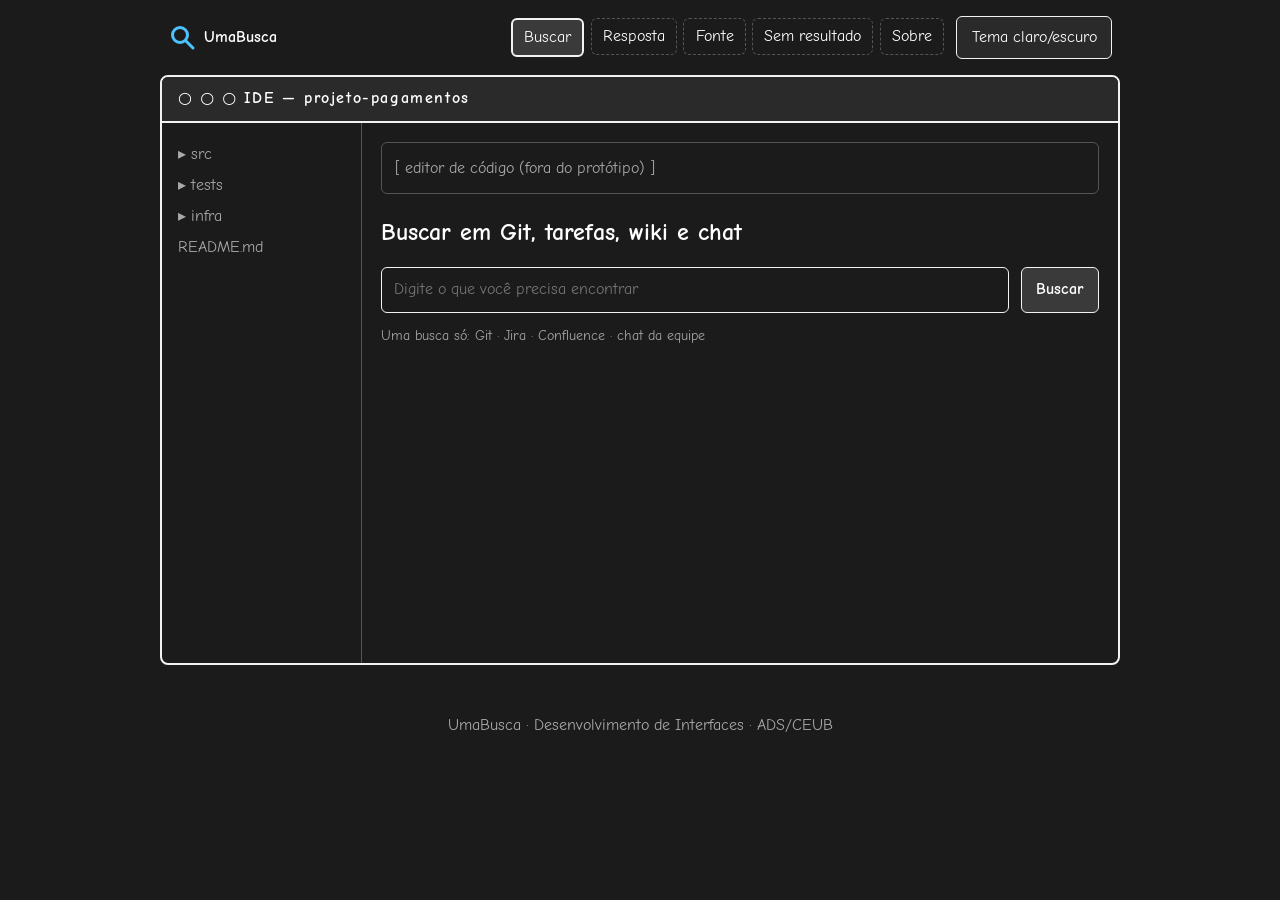
<file: index.html>
<!DOCTYPE html>
<html lang="pt-BR" data-tema="escuro">
<head>
  <meta charset="UTF-8">
  <meta name="viewport" content="width=device-width, initial-scale=1">
  <title>Buscar · UmaBusca</title>
  <link rel="stylesheet" href="https://fonts.googleapis.com/css2?family=Comic+Neue:wght@400;700&display=swap">
  <link rel="stylesheet" href="assets/css/style.css">
  <script src="assets/js/app.js" defer></script>
</head>
<body>
  <a class="skip" href="#conteudo">Pular para o conteúdo</a>
  <header class="topo">
    <p class="marca"><img src="assets/img/logo.svg" alt="Lupa, logotipo do UmaBusca" width="28" height="28"> UmaBusca</p>
    <button type="button" class="btn-menu" aria-expanded="false" aria-controls="menu">Menu</button>
    <nav id="menu" aria-label="Principal"><ul><li><a href="index.html" aria-current="page">Buscar</a></li><li><a href="resposta.html">Resposta</a></li><li><a href="fonte.html">Fonte</a></li><li><a href="sem-resultado.html">Sem resultado</a></li><li><a href="sobre.html">Sobre</a></li></ul></nav>
    <button type="button" id="tema">Tema claro/escuro</button>
  </header>
  <div class="janela">
  <p class="barra">○ ○ ○ <strong>IDE — projeto-pagamentos</strong></p>
  <div class="ide">
    <aside class="arvore" aria-label="Arquivos do projeto (ilustrativo)">
      <ul><li>▸ src</li><li>▸ tests</li><li>▸ infra</li><li>README.md</li></ul>
    </aside>
    <main id="conteudo">
    <div class="editor" aria-hidden="true">[ editor de código (fora do protótipo) ]</div>
      <h1>Buscar em Git, tarefas, wiki e chat</h1>
    <form id="busca">
      <div class="campo">
        <label for="q" class="so-leitor">Digite o que você precisa encontrar</label>
        <input type="search" id="q" name="q" required minlength="2" autocomplete="off" data-msg="q" placeholder="Digite o que você precisa encontrar">
      </div>
      <button type="submit" class="btn btn-p">Buscar</button>
      <p class="dica">Uma busca só: Git · Jira · Confluence · chat da equipe</p>
    </form>
    </main>
  </div>
  </div>
  <footer><p>UmaBusca · Desenvolvimento de Interfaces · ADS/CEUB</p></footer>
</body>
</html>
</file>
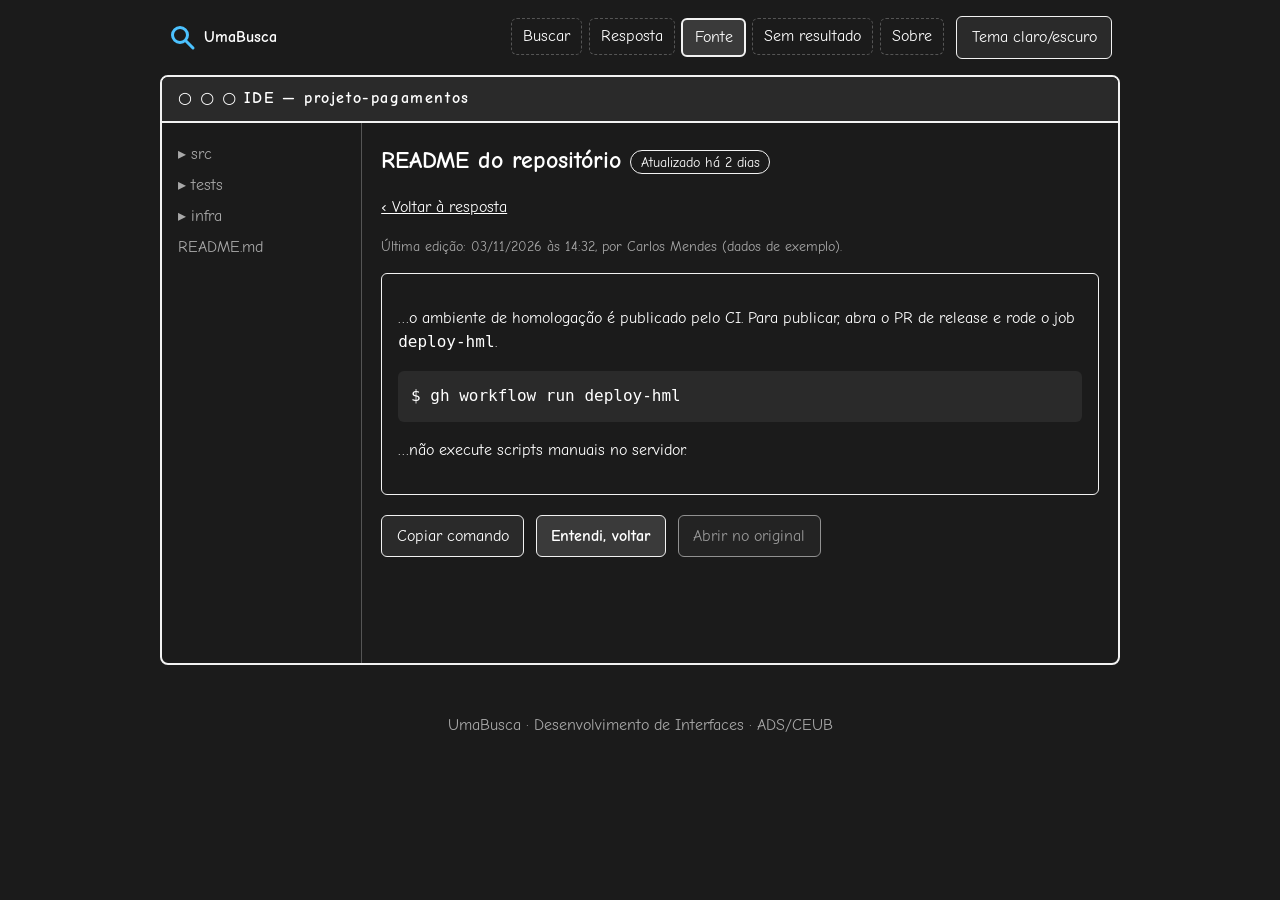
<file: fonte.html>
<!DOCTYPE html>
<html lang="pt-BR" data-tema="escuro">
<head>
  <meta charset="UTF-8">
  <meta name="viewport" content="width=device-width, initial-scale=1">
  <title>Fonte · UmaBusca</title>
  <link rel="stylesheet" href="https://fonts.googleapis.com/css2?family=Comic+Neue:wght@400;700&display=swap">
  <link rel="stylesheet" href="assets/css/style.css">
  <script src="assets/js/app.js" defer></script>
</head>
<body>
  <a class="skip" href="#conteudo">Pular para o conteúdo</a>
  <header class="topo">
    <p class="marca"><img src="assets/img/logo.svg" alt="Lupa, logotipo do UmaBusca" width="28" height="28"> UmaBusca</p>
    <button type="button" class="btn-menu" aria-expanded="false" aria-controls="menu">Menu</button>
    <nav id="menu" aria-label="Principal"><ul><li><a href="index.html">Buscar</a></li><li><a href="resposta.html">Resposta</a></li><li><a href="fonte.html" aria-current="page">Fonte</a></li><li><a href="sem-resultado.html">Sem resultado</a></li><li><a href="sobre.html">Sobre</a></li></ul></nav>
    <button type="button" id="tema">Tema claro/escuro</button>
  </header>
  <div class="janela">
  <p class="barra">○ ○ ○ <strong>IDE — projeto-pagamentos</strong></p>
  <div class="ide">
    <aside class="arvore" aria-label="Arquivos do projeto (ilustrativo)">
      <ul><li>▸ src</li><li>▸ tests</li><li>▸ infra</li><li>README.md</li></ul>
    </aside>
    <main id="conteudo">
      <h1>README do repositório <span class="selo">Atualizado há 2 dias</span></h1>
    <p><a href="resposta.html">‹ Voltar à resposta</a></p>
    <p class="meta">Última edição: 03/11/2026 às 14:32, por Carlos Mendes (dados de exemplo).</p>
    <blockquote class="cartao">
      <p>…o ambiente de homologação é publicado pelo CI. Para publicar, abra o PR de release e rode o job <code>deploy-hml</code>.</p>
      <pre><span aria-hidden="true">$ </span><code id="cmd">gh workflow run deploy-hml</code></pre>
      <p>…não execute scripts manuais no servidor.</p>
    </blockquote>
    <div class="acoes">
      <button type="button" id="copiar" class="btn">Copiar comando</button>
      <a class="btn btn-p" href="resposta.html">Entendi, voltar</a>
      <button type="button" disabled title="Indisponível na demonstração">Abrir no original</button>
    </div>
    </main>
  </div>
  </div>
  <footer><p>UmaBusca · Desenvolvimento de Interfaces · ADS/CEUB</p></footer>
</body>
</html>
</file>
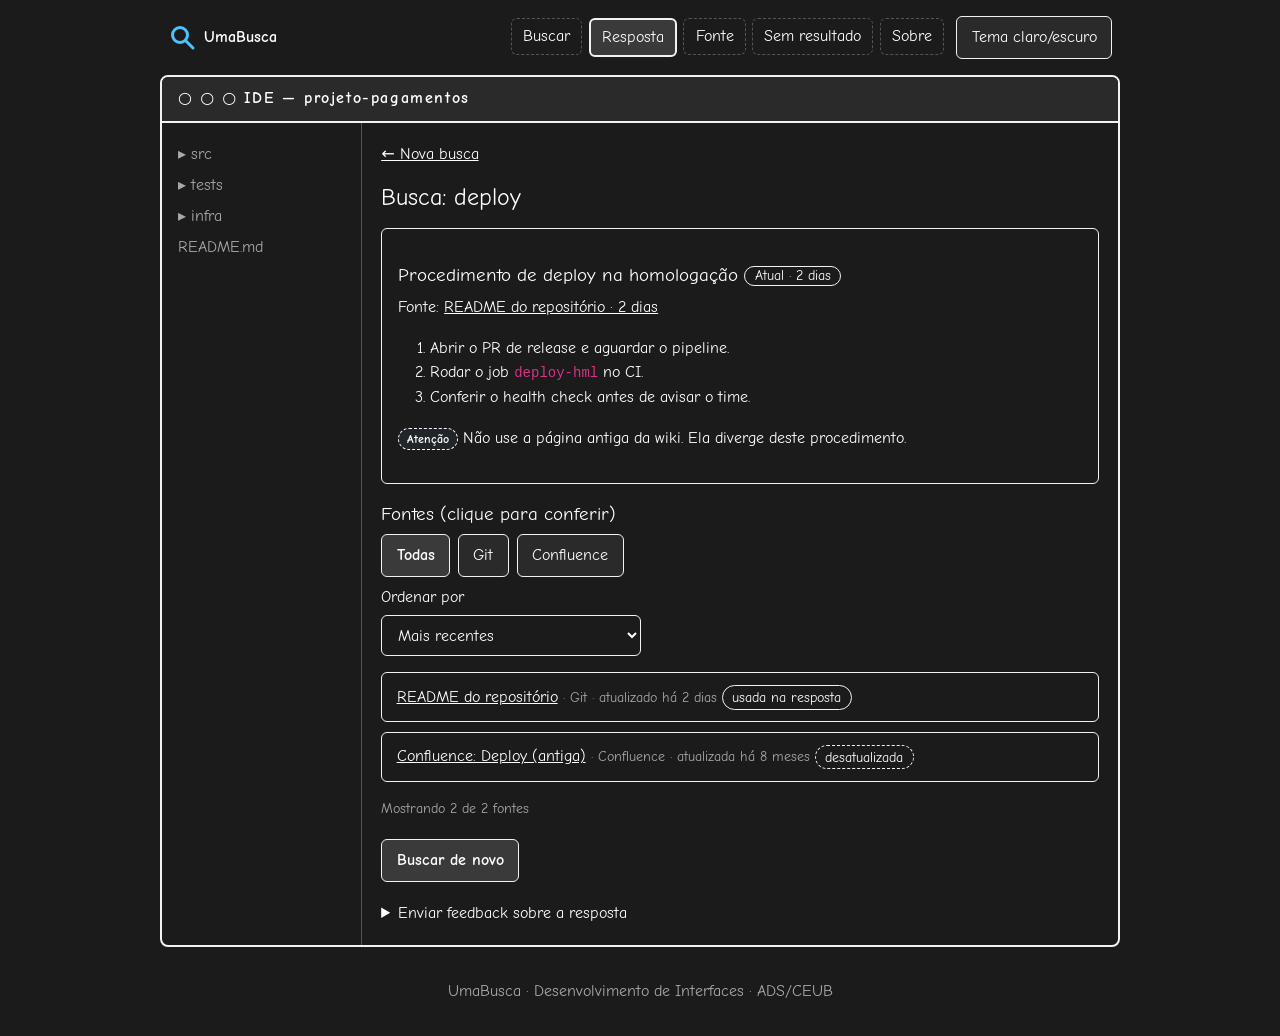
<file: resposta.html>
<!DOCTYPE html>
<html lang="pt-BR" data-tema="escuro">
<head>
  <meta charset="UTF-8">
  <meta name="viewport" content="width=device-width, initial-scale=1">
  <title>Resposta · UmaBusca</title>
  <link rel="stylesheet" href="https://cdn.jsdelivr.net/npm/bootstrap@5.3.3/dist/css/bootstrap.min.css">
  <link rel="stylesheet" href="https://fonts.googleapis.com/css2?family=Comic+Neue:wght@400;700&display=swap">
  <link rel="stylesheet" href="assets/css/style.css">
  <script src="assets/js/app.js" defer></script>
</head>
<body>
  <a class="skip" href="#conteudo">Pular para o conteúdo</a>
  <header class="topo">
    <p class="marca"><img src="assets/img/logo.svg" alt="Lupa, logotipo do UmaBusca" width="28" height="28"> UmaBusca</p>
    <button type="button" class="btn-menu" aria-expanded="false" aria-controls="menu">Menu</button>
    <nav id="menu" aria-label="Principal"><ul><li><a href="index.html">Buscar</a></li><li><a href="resposta.html" aria-current="page">Resposta</a></li><li><a href="fonte.html">Fonte</a></li><li><a href="sem-resultado.html">Sem resultado</a></li><li><a href="sobre.html">Sobre</a></li></ul></nav>
    <button type="button" id="tema">Tema claro/escuro</button>
  </header>
  <div class="janela">
  <p class="barra">○ ○ ○ <strong>IDE — projeto-pagamentos</strong></p>
  <div class="ide">
    <aside class="arvore" aria-label="Arquivos do projeto (ilustrativo)">
      <ul><li>▸ src</li><li>▸ tests</li><li>▸ infra</li><li>README.md</li></ul>
    </aside>
    <main id="conteudo">
      <p><a href="index.html">← Nova busca</a></p>
      <h1>Busca: <span id="termo">deploy</span></h1>
    <section aria-labelledby="t-resp" class="cartao">
      <h2 id="t-resp">Procedimento de deploy na homologação <a class="selo" href="fonte.html">Atual · 2 dias</a></h2>
      <p>Fonte: <a href="fonte.html">README do repositório · 2 dias</a></p>
      <ol>
        <li>Abrir o PR de release e aguardar o pipeline.</li>
        <li>Rodar o job <code>deploy-hml</code> no CI.</li>
        <li>Conferir o health check antes de avisar o time.</li>
      </ol>
      <!-- Componente com Bootstrap (equivalente em CSS puro comentado em assets/css/style.css) -->
      <p><span class="badge rounded-pill border border-light text-bg-dark aviso-pill">Atenção</span> Não use a página antiga da wiki. Ela diverge deste procedimento.</p>
    </section>
    <section aria-labelledby="t-fontes">
      <h2 id="t-fontes">Fontes (clique para conferir)</h2>
      <div class="chips" role="group" aria-label="Filtrar fontes por ferramenta">
        <button type="button" data-f="todas" aria-pressed="true">Todas</button>
        <button type="button" data-f="Git" aria-pressed="false">Git</button>
        <button type="button" data-f="Confluence" aria-pressed="false">Confluence</button>
      </div>
      <div class="campo">
        <label for="ordem">Ordenar por</label>
        <select id="ordem"><option value="recentes">Mais recentes</option><option value="antigas">Mais antigas</option></select>
      </div>
      <ul id="fontes" class="fontes"></ul>
      <p id="contagem" class="dica" aria-live="polite"></p>
    </section>
    <div class="acoes">
      <a class="btn btn-p" href="index.html">Buscar de novo</a>
    </div>
    <details>
      <summary>Enviar feedback sobre a resposta</summary>
      <form data-ok="ok-fb">
        <div class="campo">
          <label for="fb">O que não ajudou nesta resposta?</label>
          <textarea id="fb" name="fb" rows="3" required minlength="5" data-msg="texto"></textarea>
        </div>
        <button type="submit" class="btn">Enviar feedback</button>
      </form>
      <p id="ok-fb" class="ok" role="status" tabindex="-1" hidden>Feedback enviado. Obrigado!</p>
    </details>
    </main>
  </div>
  </div>
  <footer><p>UmaBusca · Desenvolvimento de Interfaces · ADS/CEUB</p></footer>
</body>
</html>
</file>
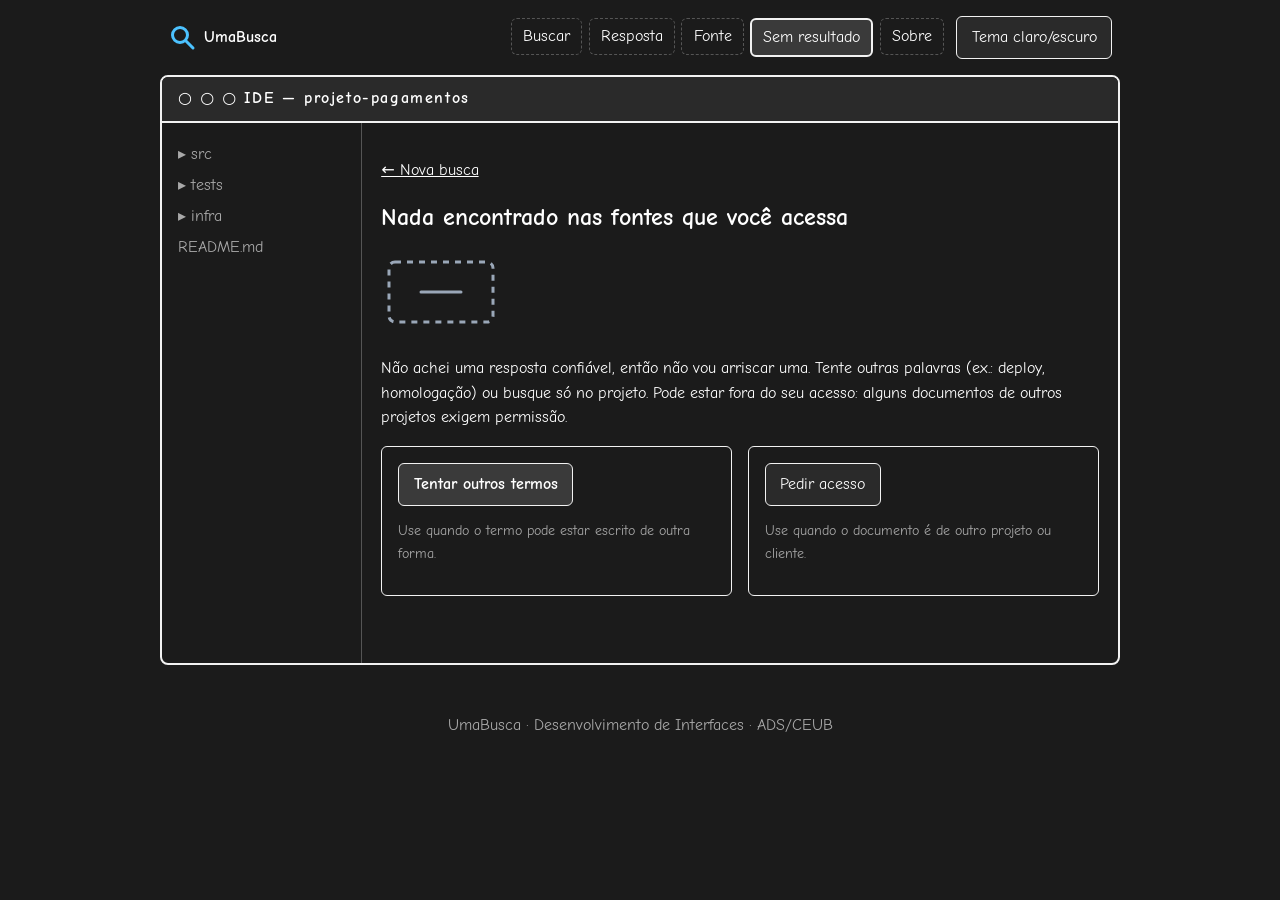
<file: sem-resultado.html>
<!DOCTYPE html>
<html lang="pt-BR" data-tema="escuro">
<head>
  <meta charset="UTF-8">
  <meta name="viewport" content="width=device-width, initial-scale=1">
  <title>Sem resultado · UmaBusca</title>
  <link rel="stylesheet" href="https://fonts.googleapis.com/css2?family=Comic+Neue:wght@400;700&display=swap">
  <link rel="stylesheet" href="assets/css/style.css">
  <script src="assets/js/app.js" defer></script>
</head>
<body>
  <a class="skip" href="#conteudo">Pular para o conteúdo</a>
  <header class="topo">
    <p class="marca"><img src="assets/img/logo.svg" alt="Lupa, logotipo do UmaBusca" width="28" height="28"> UmaBusca</p>
    <button type="button" class="btn-menu" aria-expanded="false" aria-controls="menu">Menu</button>
    <nav id="menu" aria-label="Principal"><ul><li><a href="index.html">Buscar</a></li><li><a href="resposta.html">Resposta</a></li><li><a href="fonte.html">Fonte</a></li><li><a href="sem-resultado.html" aria-current="page">Sem resultado</a></li><li><a href="sobre.html">Sobre</a></li></ul></nav>
    <button type="button" id="tema">Tema claro/escuro</button>
  </header>
  <div class="janela">
  <p class="barra">○ ○ ○ <strong>IDE — projeto-pagamentos</strong></p>
  <div class="ide">
    <aside class="arvore" aria-label="Arquivos do projeto (ilustrativo)">
      <ul><li>▸ src</li><li>▸ tests</li><li>▸ infra</li><li>README.md</li></ul>
    </aside>
    <main id="conteudo">
      <p><a href="index.html">← Nova busca</a></p>
      <h1>Nada encontrado nas fontes que você acessa</h1>
    <img src="assets/img/vazio.svg" alt="" width="120" height="80">
    <p>Não achei uma resposta confiável, então não vou arriscar uma. Tente outras palavras (ex.: deploy, homologação) ou busque só no projeto. Pode estar fora do seu acesso: alguns documentos de outros projetos exigem permissão.</p>
    <div class="duas">
      <div>
        <a class="btn btn-p" href="index.html">Tentar outros termos</a>
        <p class="dica">Use quando o termo pode estar escrito de outra forma.</p>
      </div>
      <div>
        <button type="button" id="pedir" class="btn" aria-expanded="false" aria-controls="form-acesso">Pedir acesso</button>
        <p class="dica">Use quando o documento é de outro projeto ou cliente.</p>
      </div>
    </div>
    <form id="form-acesso" data-ok="ok-acesso" hidden>
      <h2>Pedir acesso ao responsável</h2>
      <div class="linha">
        <div class="campo">
          <label for="proj">Projeto</label>
          <select id="proj" name="proj" required>
            <option value="">Escolha um projeto</option>
            <option>projeto-pagamentos</option>
            <option>projeto-clientes</option>
          </select>
        </div>
        <div class="campo">
          <label for="email">E-mail corporativo</label>
          <input type="email" id="email" name="email" required data-msg="email" autocomplete="email">
        </div>
      </div>
      <div class="campo">
        <label for="motivo">Por que você precisa deste acesso?</label>
        <textarea id="motivo" name="motivo" rows="3" required minlength="10" data-msg="motivo"></textarea>
      </div>
      <button type="submit" class="btn btn-p">Enviar pedido</button>
    </form>
    <p id="ok-acesso" class="ok" role="status" tabindex="-1" hidden>Pedido enviado ao responsável do projeto.</p>
    </main>
  </div>
  </div>
  <footer><p>UmaBusca · Desenvolvimento de Interfaces · ADS/CEUB</p></footer>
</body>
</html>
</file>
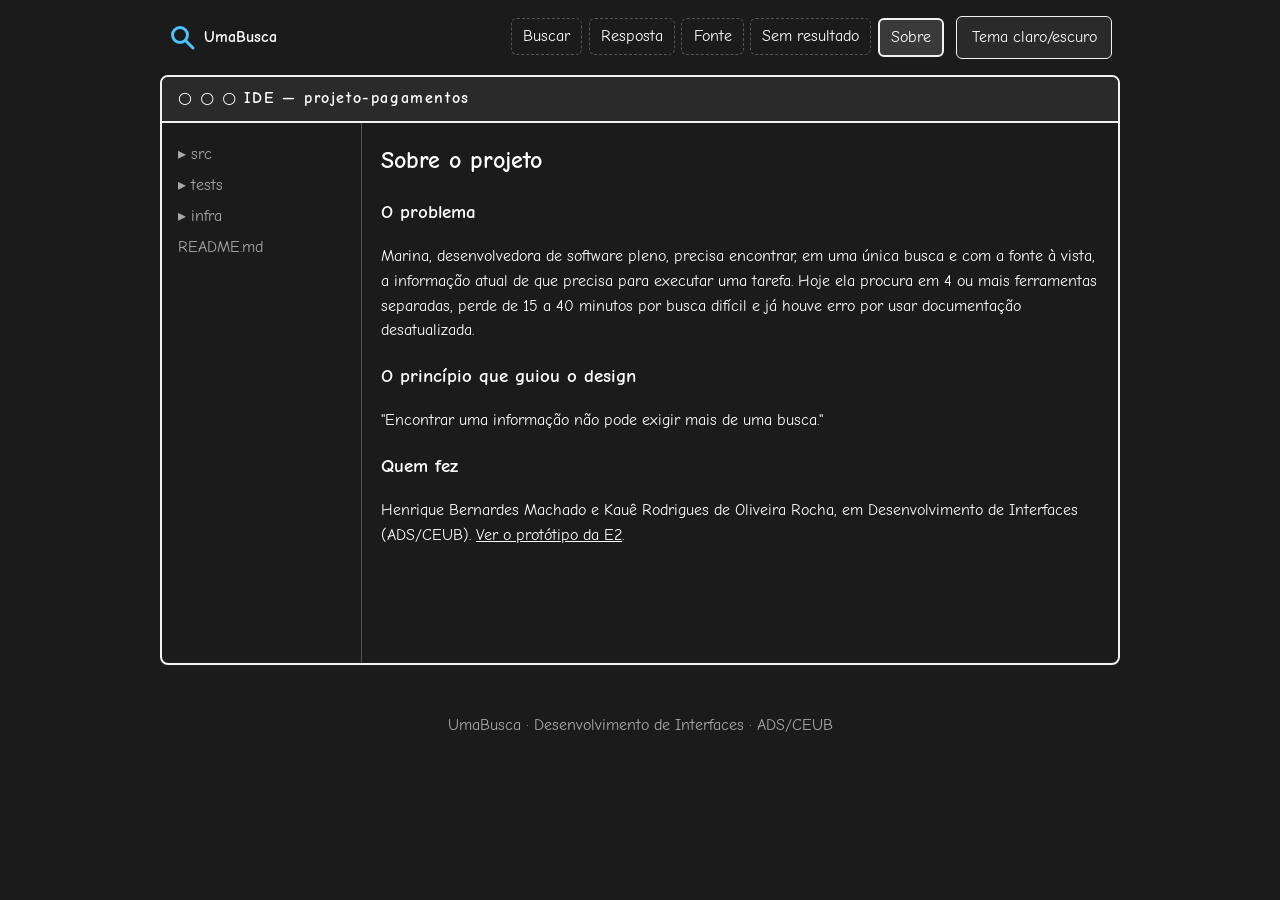
<file: sobre.html>
<!DOCTYPE html>
<html lang="pt-BR" data-tema="escuro">
<head>
  <meta charset="UTF-8">
  <meta name="viewport" content="width=device-width, initial-scale=1">
  <title>Sobre · UmaBusca</title>
  <link rel="stylesheet" href="https://fonts.googleapis.com/css2?family=Comic+Neue:wght@400;700&display=swap">
  <link rel="stylesheet" href="assets/css/style.css">
  <script src="assets/js/app.js" defer></script>
</head>
<body>
  <a class="skip" href="#conteudo">Pular para o conteúdo</a>
  <header class="topo">
    <p class="marca"><img src="assets/img/logo.svg" alt="Lupa, logotipo do UmaBusca" width="28" height="28"> UmaBusca</p>
    <button type="button" class="btn-menu" aria-expanded="false" aria-controls="menu">Menu</button>
    <nav id="menu" aria-label="Principal"><ul><li><a href="index.html">Buscar</a></li><li><a href="resposta.html">Resposta</a></li><li><a href="fonte.html">Fonte</a></li><li><a href="sem-resultado.html">Sem resultado</a></li><li><a href="sobre.html" aria-current="page">Sobre</a></li></ul></nav>
    <button type="button" id="tema">Tema claro/escuro</button>
  </header>
  <div class="janela">
  <p class="barra">○ ○ ○ <strong>IDE — projeto-pagamentos</strong></p>
  <div class="ide">
    <aside class="arvore" aria-label="Arquivos do projeto (ilustrativo)">
      <ul><li>▸ src</li><li>▸ tests</li><li>▸ infra</li><li>README.md</li></ul>
    </aside>
    <main id="conteudo">
      <h1>Sobre o projeto</h1>
      <section aria-labelledby="s-problema">
        <h2 id="s-problema">O problema</h2>
        <p>Marina, desenvolvedora de software pleno, precisa encontrar, em uma única busca e com a fonte à vista, a informação atual de que precisa para executar uma tarefa. Hoje ela procura em 4 ou mais ferramentas separadas, perde de 15 a 40 minutos por busca difícil e já houve erro por usar documentação desatualizada.</p>
      </section>
      <section aria-labelledby="s-princ">
        <h2 id="s-princ">O princípio que guiou o design</h2>
        <p>"Encontrar uma informação não pode exigir mais de uma busca."</p>
      </section>
      <section aria-labelledby="s-grupo">
        <h2 id="s-grupo">Quem fez</h2>
        <p>Henrique Bernardes Machado e Kauê Rodrigues de Oliveira Rocha, em Desenvolvimento de Interfaces (ADS/CEUB). <a href="https://henrique-ads.github.io/prototipo-E2/">Ver o protótipo da E2</a>.</p>
      </section>
    </main>
  </div>
  </div>
  <footer><p>UmaBusca · Desenvolvimento de Interfaces · ADS/CEUB</p></footer>
</body>
</html>
</file>
<file: assets/css/style.css>
/* UmaBusca — E3. Reproduz o protótipo da E2: tons de cinza, janela de IDE e bordas claras. */
:root{--bg:#1b1b1b;--painel:#2a2a2a;--realce:#3a3a3a;--borda:#f2f2f2;--linha:#555;--texto:#fff;--suave:#a9a9a9;--marca:#fff;--foco:#ffd166}
[data-tema="claro"]{--bg:#f3f3f3;--painel:#fff;--realce:#e4e4e4;--borda:#222;--linha:#bbb;--texto:#111;--suave:#555;--marca:#111;--foco:#b45309}
*,*::before,*::after{box-sizing:border-box}
body{margin:0;background:var(--bg);color:var(--texto);font:16px/1.55 "Comic Neue","Comic Sans MS","Chalkboard SE",system-ui,sans-serif}
a{color:var(--marca)}
:focus-visible{outline:3px solid var(--foco);outline-offset:2px}
.skip{position:absolute;left:.5rem;top:-4rem;background:var(--painel);padding:.5rem 1rem;z-index:10}
.skip:focus{top:.5rem}
.so-leitor{position:absolute;width:1px;height:1px;overflow:hidden;clip:rect(0 0 0 0);white-space:nowrap}

/* Barra de navegação (no protótipo era o "Facilitador"): Flexbox */
.topo{display:flex;flex-wrap:wrap;align-items:center;gap:.75rem;max-width:960px;margin:1rem auto 0;padding:0 .5rem}
.marca{display:flex;align-items:center;gap:.5rem;margin:0;font-weight:700}
.topo nav{margin-left:auto}
.topo ul{display:flex;flex-wrap:wrap;gap:.4rem;list-style:none;margin:0;padding:0}
.topo nav a{display:block;padding:.3rem .7rem;border:1px dashed var(--linha);border-radius:6px;text-decoration:none;color:var(--texto)}
.topo nav a[aria-current="page"]{border:2px solid var(--borda);background:var(--realce)}
.btn-menu{display:none}
button,.btn{font:inherit;cursor:pointer;color:var(--texto);background:var(--painel);border:1px solid var(--borda);border-radius:6px;padding:.5rem .9rem;text-decoration:none;display:inline-block}
.btn-p{background:var(--realce);font-weight:700}
button:disabled{opacity:.55;cursor:not-allowed}

/* Janela da IDE: Grid (árvore de arquivos + conteúdo) */
.janela{max-width:960px;margin:1rem auto;border:2px solid var(--borda);border-radius:8px;overflow:hidden}
.barra{margin:0;padding:.6rem 1rem;background:var(--painel);border-bottom:2px solid var(--borda);letter-spacing:.1em}
.ide{display:grid;grid-template-columns:200px minmax(0,1fr);min-height:540px}
.arvore{border-right:1px solid var(--linha);padding:1rem;color:var(--suave);cursor:default}
.arvore ul{list-style:none;margin:0;padding:0}
.arvore li{padding:.2rem 0}
main{padding:1.2rem;width:100%}
h1{font-size:1.5rem;margin:0 0 1rem}
h2{font-size:1.2rem;margin:1.2rem 0 .5rem}
.editor{border:1px solid var(--linha);border-radius:6px;padding:.8rem;margin-bottom:1.2rem;color:var(--suave);cursor:default;user-select:none}
.cartao{border:1px solid var(--borda);border-radius:6px;padding:1rem;margin-bottom:1rem}

/* Formulários */
#busca{display:flex;flex-wrap:wrap;gap:.75rem}
#busca .campo{flex:1 1 260px;margin:0}
#busca .dica{flex-basis:100%;margin:0}
.campo{display:flex;flex-direction:column;gap:.35rem;margin-bottom:1rem}
.linha{display:flex;flex-wrap:wrap;gap:.75rem}
.linha .campo{flex:1 1 240px}
input,select,textarea{font:inherit;color:var(--texto);background:var(--bg);border:1px solid var(--borda);border-radius:6px;padding:.6rem .75rem;width:100%}
input:user-invalid,textarea:user-invalid{border-color:#ff6b6b}
.dica,.meta{color:var(--suave);font-size:.9rem}
.ok{font-weight:700}

/* Resposta e fontes */
.selo{display:inline-block;padding:.05rem .6rem;border:1px solid var(--borda);border-radius:999px;font-size:.85rem;font-weight:400;text-decoration:none;vertical-align:middle;color:var(--texto)}
.selo.velha{border-style:dashed}
.chips{display:flex;flex-wrap:wrap;gap:.5rem;margin:.5rem 0}
.chips button[aria-pressed="true"]{background:var(--realce);font-weight:700}
.fontes{list-style:none;padding:0;display:grid;gap:.6rem}
.fontes li{border:1px solid var(--borda);border-radius:6px;padding:.7rem .9rem}
.acoes{display:flex;flex-wrap:wrap;gap:.75rem;margin:1.2rem 0}
.duas{display:grid;grid-template-columns:repeat(auto-fit,minmax(240px,1fr));gap:1rem}
.duas>div{border:1px solid var(--borda);border-radius:6px;padding:1rem}
blockquote{margin:0 0 1rem}
pre,code{white-space:pre-wrap;overflow-wrap:anywhere;font-family:ui-monospace,Consolas,monospace}
pre{background:var(--painel);border-radius:6px;padding:.8rem}
img{max-width:100%;height:auto}
footer{padding:1rem;text-align:center;color:var(--suave)}

/* COMPONENTE COM FRAMEWORK: o selo "Atenção" usa o badge do Bootstrap
   (class="badge rounded-pill border border-light text-bg-dark").
   Equivalente em CSS puro — é o que o Bootstrap aplica por baixo:
   .selo-puro{display:inline-block;padding:.35em .65em;font-size:.75em;font-weight:700;line-height:1;
              color:#fff;background:#212529;border:1px solid #f8f9fa;border-radius:50rem;white-space:nowrap}
   Sem o framework, são 9 declarações; com ele, são 5 classes. */
.aviso-pill{border-style:dashed!important}
#ordem{max-width:260px}

@media (max-width:768px){
  .janela{margin:.5rem}
  .ide{grid-template-columns:minmax(0,1fr)}
  .arvore{display:none}
  .btn-menu{display:inline-block}
  .topo nav{display:none;width:100%;margin:0}
  .topo nav.aberto{display:block}
  .topo ul{flex-direction:column}
  main{padding:1rem}
}
</file>
